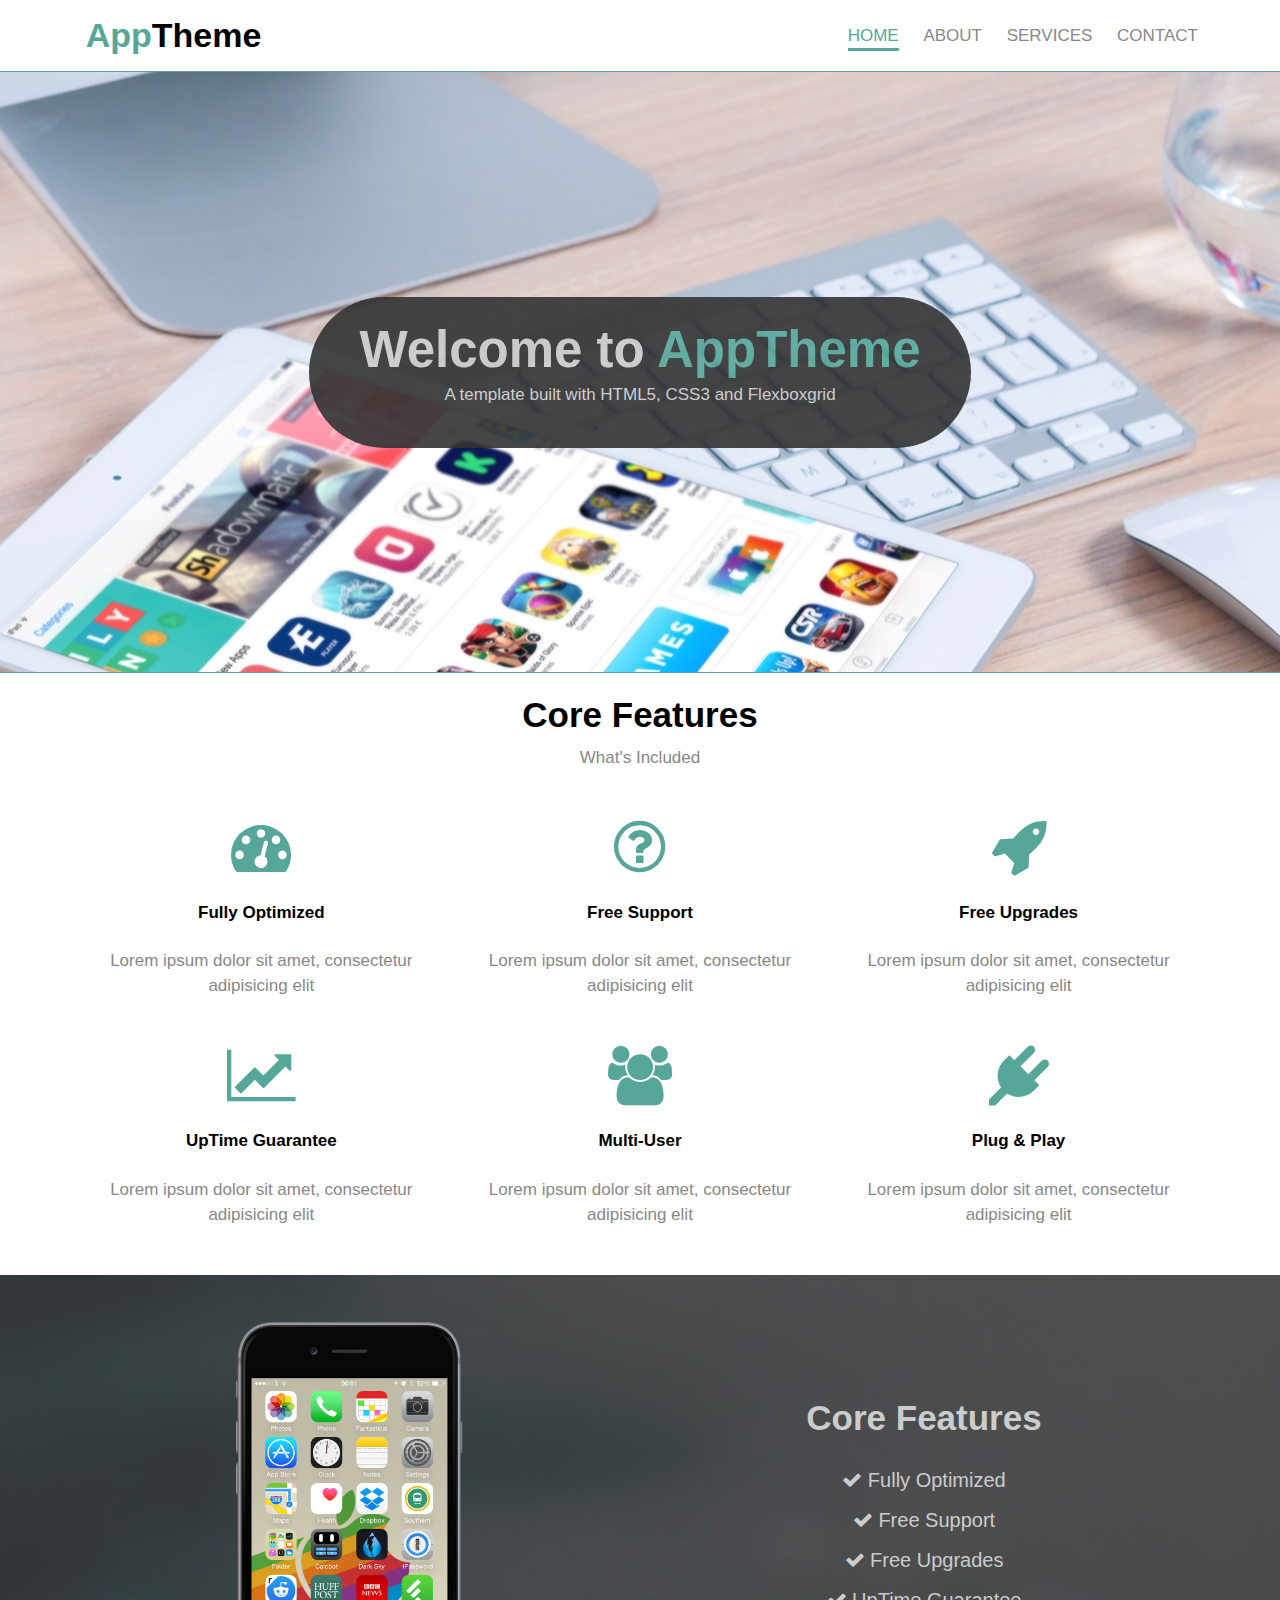
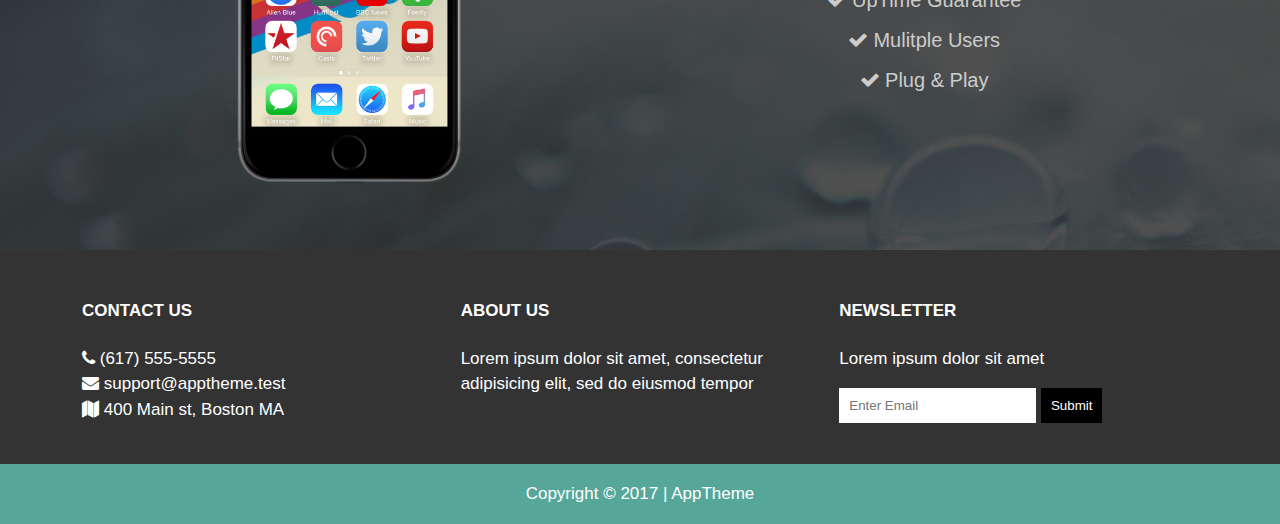
<file: index.html>
<!DOCTYPE html>
<html lang="en">
<head>
    <meta charset="UTF-8">
    <meta name="viewport" content="width=device-width, initial-scale=1.0">
    <meta http-equiv="X-UA-Compatible" content="ie=edge">
    <title>FlexBox Grid</title>
    <link rel="stylesheet" href="css/flexboxgrid.css">
    <link rel="stylesheet" href="css/font-awesome.css">
    <link rel="stylesheet" href="css/style.css">
</head>
<body>
    <header>
        <div class="container">
            <div class="row center middle end-big ">
                <div class="col-12 col-2-big">
                    <h1><span class="primary-text">App</span>Theme</h1>
                </div>
                <div  class="col-12 col-10-big">
                    <nav>
                        <ul>
                            <li><a href="index.html" class="current">Home</a></li>
                            <li><a href="about.html">About</a></li>
                            <li><a href="services.html">Services</a></li>
                            <li><a href="contact.html">Contact</a></li>
                        </ul>
                    </nav>
                </div>
            </div>
        </div>
    </header>

    <section class="showcase">
        <div class="container">
            <div class="row middle center">
                <div class="col-10 col-7-large showcase-content">
                    <h1>Welcome to <span class="primary-text">AppTheme</span></h1>
                    <p>A template built with HTML5, CSS3 and Flexboxgrid</p>
                </div>
            </div>
        </div>
    </section>

    <section class="features">
        <div class="container">
            <div class="row middle center">
                <div class="col-12">
                    <h2>Core Features</h2>
                    <p>What's Included</p>

                    <div class="row">
                        <div class="col-12 col-4-big">
                            <i class="fa fa-dashboard"></i><br>
                            <h4>Fully Optimized</h4>
                            <p>Lorem ipsum dolor sit amet, consectetur adipisicing elit</p>
                        </div>
                        <div class="col-12 col-4-big">
                            <i class="fa fa-question-circle-o"></i><br>
                            <h4>Free Support</h4>
                            <p>Lorem ipsum dolor sit amet, consectetur adipisicing elit</p>
                        </div>
                        <div class="col-12 col-4-big">
                            <i class="fa fa-rocket"></i><br>
                            <h4>Free Upgrades</h4>
                            <p>Lorem ipsum dolor sit amet, consectetur adipisicing elit</p>
                        </div>
                    </div>

                    <div class="row">
                        <div class="col-12 col-4-big">
                            <i class="fa fa-line-chart"></i><br>
                            <h4>UpTime Guarantee</h4>
                            <p>Lorem ipsum dolor sit amet, consectetur adipisicing elit</p>
                        </div>
                        <div class="col-12 col-4-big">
                            <i class="fa fa-users"></i><br>
                            <h4>Multi-User</h4>
                            <p>Lorem ipsum dolor sit amet, consectetur adipisicing elit</p>
                        </div>
                        <div class="col-12 col-4-big">
                            <i class="fa fa-plug"></i><br>
                            <h4>Plug & Play</h4>
                            <p>Lorem ipsum dolor sit amet, consectetur adipisicing elit</p>
                        </div>
                    </div>
                </div>
            </div>
        </div>
    </section>

    <section class="info">
        <div class="container">
            <div class="row middle center">
                <div class="col-12 col-6-big">
                    <img src="img/iphone.png" alt="">
                </div>
                <div class="col-12 col-6-big">
                    <h2>Core Features</h2>
                    <ul>
                        <li><i class="fa fa-check"></i> Fully Optimized</li>
                        <li><i class="fa fa-check"></i> Free Support</li>
                        <li><i class="fa fa-check"></i> Free Upgrades</li>
                        <li><i class="fa fa-check"></i> UpTime Guarantee</li>
                        <li><i class="fa fa-check"></i> Mulitple Users</li>
                        <li><i class="fa fa-check"></i> Plug & Play</li>
                    </ul>
                </div>
            </div>
        </div>
    </section>

    <section class="company">
        <div class="container">
            <div class="row">
                <div class="col-12 col-4-big">
                    <h4>Contact Us</h4>

                    <ul>
                    <li><i class="fa fa-phone"></i> (617) 555-5555</li>
                    <li><i class="fa fa-envelope"></i> support@apptheme.test</li>
                    <li><i class="fa fa-map"></i> 400 Main st, Boston MA</li>
                    </ul>
                </div>
                <div class="col-12 col-4-big">
                    <h4>About Us</h4>

                    <p>Lorem ipsum dolor sit amet, consectetur adipisicing elit, sed do eiusmod tempor</p>
                </div>
                <div class="col-12 col-4-big">
                    <h4>Newsletter</h4>

                    <p>Lorem ipsum dolor sit amet</p>

                    <form action="">
                        <input type="email" placeholder="Enter Email">
                        <button type="submit">Submit</button>
                    </form>
                </div>
            </div>
        </div>
    </section>

    <footer>
        <div class="container">
            <div class="row middle center">
                <div class="col-12">
                    <p>Copyright © 2017 | AppTheme</p>
                </div>
            </div>
        </div>
    </footer>
</body>
</html>
</file>
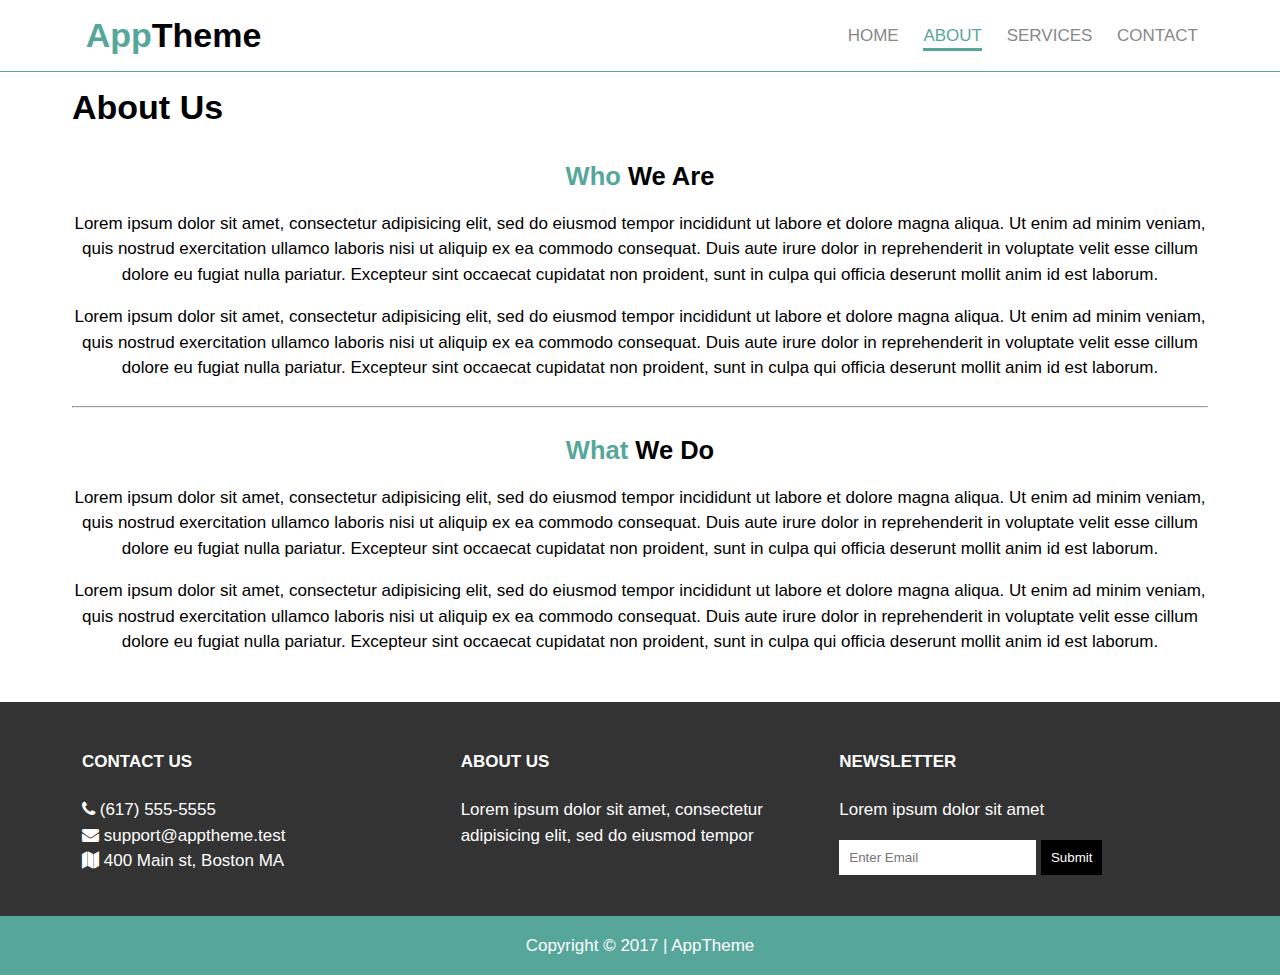
<file: about.html>
<!DOCTYPE html>
<html lang="en">
<head>
    <meta charset="UTF-8">
    <meta name="viewport" content="width=device-width, initial-scale=1.0">
    <meta http-equiv="X-UA-Compatible" content="ie=edge">
    <title>FlexBox Grid | About</title>
    <link rel="stylesheet" href="css/flexboxgrid.css">
    <link rel="stylesheet" href="css/font-awesome.css">
    <link rel="stylesheet" href="css/style.css">
</head>
<body>
    <header>
        <div class="container">
            <div class="row center middle end-big ">
                <div class="col-12 col-2-big">
                    <h1><span class="primary-text">App</span>Theme</h1>
                </div>
                <div  class="col-12 col-10-big">
                    <nav>
                        <ul>
                            <li><a href="index.html">Home</a></li>
                            <li><a href="about.html" class="current">About</a></li>
                            <li><a href="services.html">Services</a></li>
                            <li><a href="contact.html">Contact</a></li>
                        </ul>
                    </nav>
                </div>
            </div>
        </div>
    </header>

    <section class="about">
        <div class="container">
            <h1>About Us</h1>
            <div class="row middle center">
                <div class="col-12">
                    <h2><span class="primary-text">Who</span> We Are</h2>
                    <p>Lorem ipsum dolor sit amet, consectetur adipisicing elit, sed do eiusmod tempor incididunt ut labore et dolore magna aliqua. Ut enim ad minim veniam, quis nostrud exercitation ullamco laboris nisi ut aliquip ex ea commodo consequat. Duis aute irure dolor in reprehenderit in voluptate velit esse cillum dolore eu fugiat nulla pariatur. Excepteur sint occaecat cupidatat non proident, sunt in culpa qui officia deserunt mollit anim id est laborum.</p>
                    <p>Lorem ipsum dolor sit amet, consectetur adipisicing elit, sed do eiusmod tempor incididunt ut labore et dolore magna aliqua. Ut enim ad minim veniam, quis nostrud exercitation ullamco laboris nisi ut aliquip ex ea commodo consequat. Duis aute irure dolor in reprehenderit in voluptate velit esse cillum dolore eu fugiat nulla pariatur. Excepteur sint occaecat cupidatat non proident, sunt in culpa qui officia deserunt mollit anim id est laborum.</p>
                </div>
                <hr class="col-12">
                <div class="col-12">
                    <h2><span class="primary-text">What</span> We Do</h2>
                    <p>Lorem ipsum dolor sit amet, consectetur adipisicing elit, sed do eiusmod tempor incididunt ut labore et dolore magna aliqua. Ut enim ad minim veniam, quis nostrud exercitation ullamco laboris nisi ut aliquip ex ea commodo consequat. Duis aute irure dolor in reprehenderit in voluptate velit esse cillum dolore eu fugiat nulla pariatur. Excepteur sint occaecat cupidatat non proident, sunt in culpa qui officia deserunt mollit anim id est laborum.</p>
                    <p>Lorem ipsum dolor sit amet, consectetur adipisicing elit, sed do eiusmod tempor incididunt ut labore et dolore magna aliqua. Ut enim ad minim veniam, quis nostrud exercitation ullamco laboris nisi ut aliquip ex ea commodo consequat. Duis aute irure dolor in reprehenderit in voluptate velit esse cillum dolore eu fugiat nulla pariatur. Excepteur sint occaecat cupidatat non proident, sunt in culpa qui officia deserunt mollit anim id est laborum.</p>
                </div>
            </div>
        </div>
    </section>

    <section class="company">
        <div class="container">
            <div class="row">
                <div class="col-12 col-4-big">
                    <h4>Contact Us</h4>

                    <ul>
                    <li><i class="fa fa-phone"></i> (617) 555-5555</li>
                    <li><i class="fa fa-envelope"></i> support@apptheme.test</li>
                    <li><i class="fa fa-map"></i> 400 Main st, Boston MA</li>
                    </ul>
                </div>
                <div class="col-12 col-4-big">
                    <h4>About Us</h4>

                    <p>Lorem ipsum dolor sit amet, consectetur adipisicing elit, sed do eiusmod tempor</p>
                </div>
                <div class="col-12 col-4-big">
                    <h4>Newsletter</h4>

                    <p>Lorem ipsum dolor sit amet</p>

                    <form action="">
                        <input type="email" placeholder="Enter Email">
                        <button type="submit">Submit</button>
                    </form>
                </div>
            </div>
        </div>
    </section>

    <footer>
        <div class="container">
            <div class="row middle center">
                <div class="col-12">
                    <p>Copyright © 2017 | AppTheme</p>
                </div>
            </div>
        </div>
    </footer>
</body>
</html>
</file>
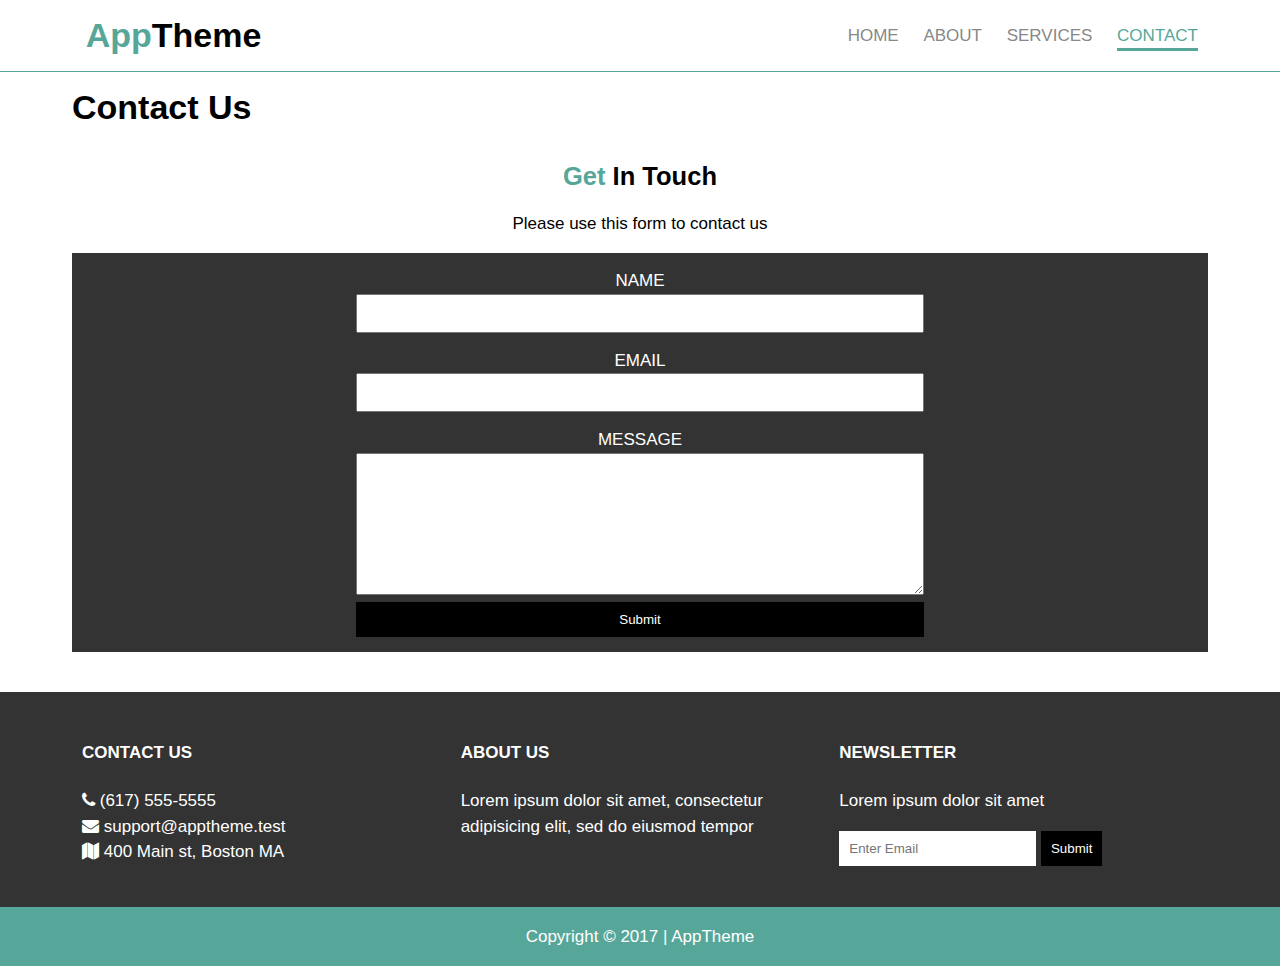
<file: contact.html>
<!DOCTYPE html>
<html lang="en">
<head>
    <meta charset="UTF-8">
    <meta name="viewport" content="width=device-width, initial-scale=1.0">
    <meta http-equiv="X-UA-Compatible" content="ie=edge">
    <title>FlexBox Grid | Contact</title>
    <link rel="stylesheet" href="css/flexboxgrid.css">
    <link rel="stylesheet" href="css/font-awesome.css">
    <link rel="stylesheet" href="css/style.css">
</head>
<body>
    <header>
        <div class="container">
            <div class="row center middle end-big ">
                <div class="col-12 col-2-big">
                    <h1><span class="primary-text">App</span>Theme</h1>
                </div>
                <div  class="col-12 col-10-big">
                    <nav>
                        <ul>
                            <li><a href="index.html">Home</a></li>
                            <li><a href="about.html">About</a></li>
                            <li><a href="services.html">Services</a></li>
                            <li><a href="contact.html" class="current">Contact</a></li>
                        </ul>
                    </nav>
                </div>
            </div>
        </div>
    </header>

    <section class="contact">
        <div class="container">
            <h1>Contact Us</h1>
            <div class="row center middle">
                <div class="col-12">
                    <h2><span class="primary-text">Get</span> In Touch</h2>
                    <p>Please use this form to contact us</p>
                    <form>
                        <div>
                            <label for="name">Name</label>
                            <input type="text" name="name">
                        </div>
                        <div>
                            <label for="email">Email</label>
                            <input type="text" name="email">
                        </div>
                        <div>
                            <label for="message">Message</label>
                            <textarea name="message" rows="8"></textarea>
                        </div>
                        <button type="submit" name="button">Submit</button>
                    </form>
                </div>
            </div>
        </div>
    </section>

    <section class="company">
        <div class="container">
            <div class="row">
                <div class="col-12 col-4-big">
                    <h4>Contact Us</h4>

                    <ul>
                    <li><i class="fa fa-phone"></i> (617) 555-5555</li>
                    <li><i class="fa fa-envelope"></i> support@apptheme.test</li>
                    <li><i class="fa fa-map"></i> 400 Main st, Boston MA</li>
                    </ul>
                </div>
                <div class="col-12 col-4-big">
                    <h4>About Us</h4>

                    <p>Lorem ipsum dolor sit amet, consectetur adipisicing elit, sed do eiusmod tempor</p>
                </div>
                <div class="col-12 col-4-big">
                    <h4>Newsletter</h4>

                    <p>Lorem ipsum dolor sit amet</p>

                    <form action="">
                        <input type="email" placeholder="Enter Email">
                        <button type="submit">Submit</button>
                    </form>
                </div>
            </div>
        </div>
    </section>

    <footer>
        <div class="container">
            <div class="row middle center">
                <div class="col-12">
                    <p>Copyright © 2017 | AppTheme</p>
                </div>
            </div>
        </div>
    </footer>
</body>
</html>
</file>
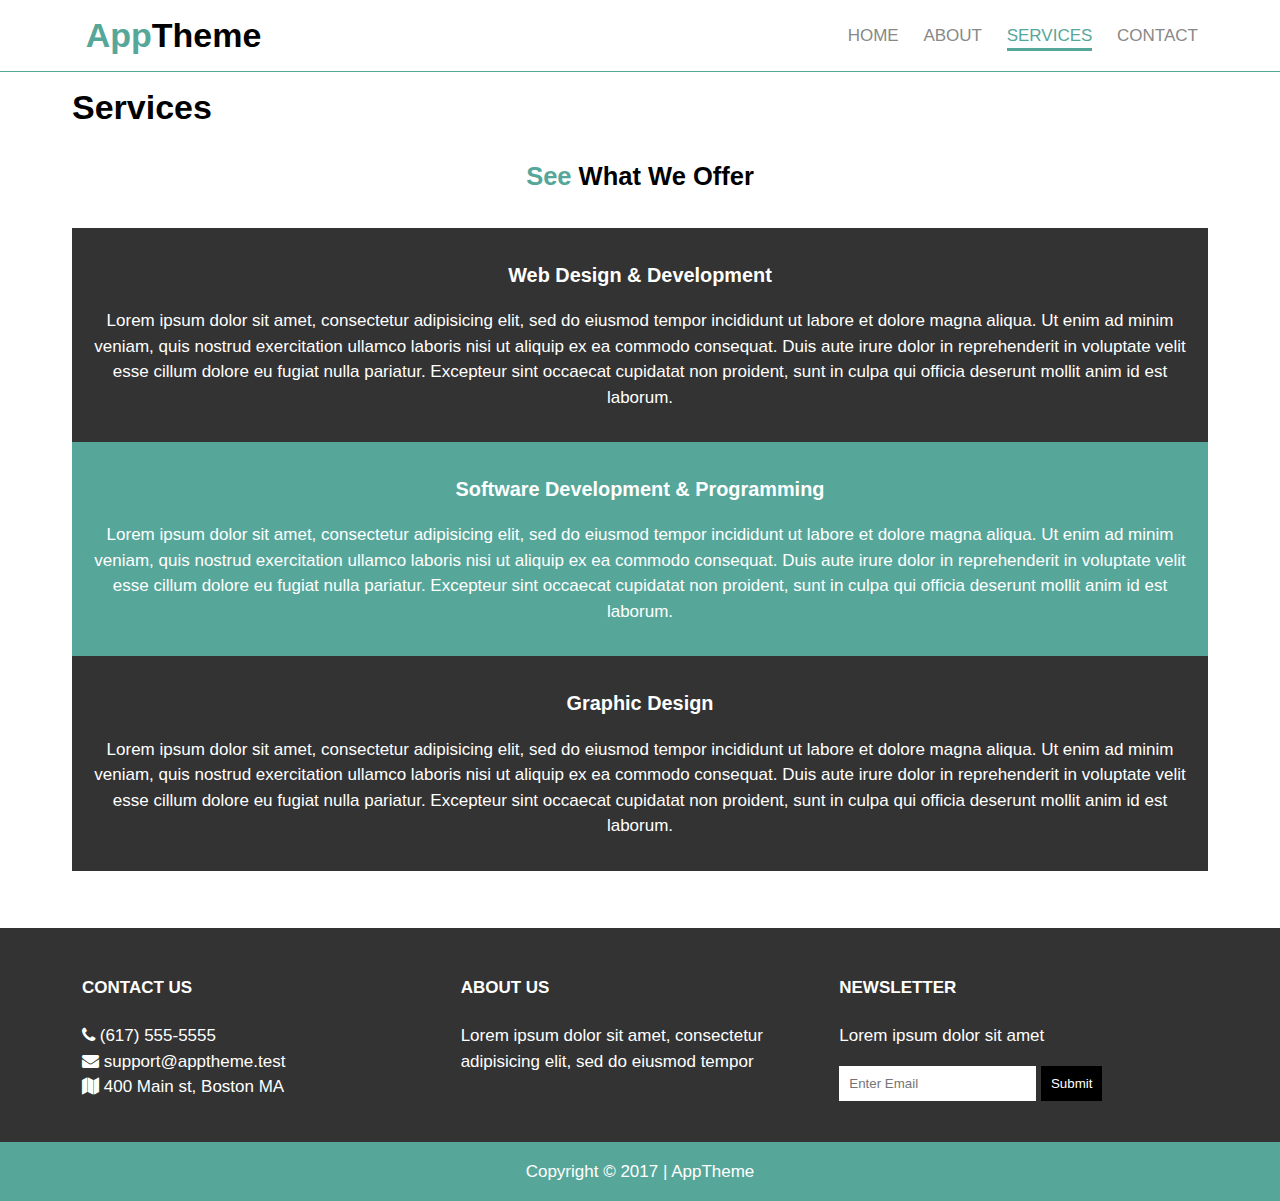
<file: services.html>
<!DOCTYPE html>
<html lang="en">
<head>
    <meta charset="UTF-8">
    <meta name="viewport" content="width=device-width, initial-scale=1.0">
    <meta http-equiv="X-UA-Compatible" content="ie=edge">
    <title>FlexBox Grid | Services</title>
    <link rel="stylesheet" href="css/flexboxgrid.css">
    <link rel="stylesheet" href="css/font-awesome.css">
    <link rel="stylesheet" href="css/style.css">
</head>
<body>
    <header>
        <div class="container">
            <div class="row center middle end-big ">
                <div class="col-12 col-2-big">
                    <h1><span class="primary-text">App</span>Theme</h1>
                </div>
                <div  class="col-12 col-10-big">
                    <nav>
                        <ul>
                            <li><a href="index.html">Home</a></li>
                            <li><a href="about.html">About</a></li>
                            <li><a href="services.html" class="current">Services</a></li>
                            <li><a href="contact.html">Contact</a></li>
                        </ul>
                    </nav>
                </div>
            </div>
        </div>
    </header>

    <section class="services">
        <div class="container">
            <h1>Services</h1>
            <div class="row center middle">
                <div class="col-12">
                    <h2><span class="primary-text">See</span> What We Offer</h2>
                </div>
                <div class="col-12">
                    <ul>
                            <li>
                                <h3>Web Design & Development</h3>
                                <p>Lorem ipsum dolor sit amet, consectetur adipisicing elit, sed do eiusmod tempor incididunt ut labore et dolore magna aliqua. Ut enim ad minim veniam, quis nostrud exercitation ullamco laboris nisi ut aliquip ex ea commodo consequat. Duis aute irure dolor in reprehenderit in voluptate velit esse cillum dolore eu fugiat nulla pariatur. Excepteur sint occaecat cupidatat non proident, sunt in culpa qui officia deserunt mollit anim id est laborum.</p>
                            </li>
                            <li>
                                <h3>Software Development & Programming</h3>
                                <p>Lorem ipsum dolor sit amet, consectetur adipisicing elit, sed do eiusmod tempor incididunt ut labore et dolore magna aliqua. Ut enim ad minim veniam, quis nostrud exercitation ullamco laboris nisi ut aliquip ex ea commodo consequat. Duis aute irure dolor in reprehenderit in voluptate velit esse cillum dolore eu fugiat nulla pariatur. Excepteur sint occaecat cupidatat non proident, sunt in culpa qui officia deserunt mollit anim id est laborum.</p>
                            </li>
                            <li>
                                <h3>Graphic Design</h3>
                                <p>Lorem ipsum dolor sit amet, consectetur adipisicing elit, sed do eiusmod tempor incididunt ut labore et dolore magna aliqua. Ut enim ad minim veniam, quis nostrud exercitation ullamco laboris nisi ut aliquip ex ea commodo consequat. Duis aute irure dolor in reprehenderit in voluptate velit esse cillum dolore eu fugiat nulla pariatur. Excepteur sint occaecat cupidatat non proident, sunt in culpa qui officia deserunt mollit anim id est laborum.</p>
                            </li>
                        </ul>
                </div>
            </div>
        </div>
    </section>

    <section class="company">
        <div class="container">
            <div class="row">
                <div class="col-12 col-4-big">
                    <h4>Contact Us</h4>

                    <ul>
                    <li><i class="fa fa-phone"></i> (617) 555-5555</li>
                    <li><i class="fa fa-envelope"></i> support@apptheme.test</li>
                    <li><i class="fa fa-map"></i> 400 Main st, Boston MA</li>
                    </ul>
                </div>
                <div class="col-12 col-4-big">
                    <h4>About Us</h4>

                    <p>Lorem ipsum dolor sit amet, consectetur adipisicing elit, sed do eiusmod tempor</p>
                </div>
                <div class="col-12 col-4-big">
                    <h4>Newsletter</h4>

                    <p>Lorem ipsum dolor sit amet</p>

                    <form action="">
                        <input type="email" placeholder="Enter Email">
                        <button type="submit">Submit</button>
                    </form>
                </div>
            </div>
        </div>
    </section>

    <footer>
        <div class="container">
            <div class="row middle center">
                <div class="col-12">
                    <p>Copyright © 2017 | AppTheme</p>
                </div>
            </div>
        </div>
    </footer>
</body>
</html>
</file>
<file: css/flexboxgrid.css>
.row {
    display: flex;
    flex: 0 1 auto;
    flex-direction: row;
    flex-wrap: wrap;
    box-sizing: border-box;
}

.col-1,
.col-2,
.col-3,
.col-4,
.col-5,
.col-6,
.col-7,
.col-8,
.col-9,
.col-10,
.col-11,
.col-12 {
  box-sizing: border-box;
  flex: 0 0 auto;
}

.col-2 {
    flex-basis: 16.667%;
    max-width: 16.667%;
}

.col-4 {
    flex-basis: 33.33%;
    max-width: 33.33%;
}

.col-6 {
    flex-basis: 50%;
    max-width: 50%;
}

.col-10 {
    flex-basis: 83.333%;
    max-width: 83.333%;
}

.col-12 {
    flex-basis: 100%;
    max-width: 100%;
}

.center {
    justify-content: center;
    text-align: center;
}

.middle {
    align-items: center;
}

/* MEDIA Q */

@media (min-width: 768px){
    .col-1-big,
    .col-2-big,
    .col-3-big,
    .col-4-big,
    .col-5-big,
    .col-6-big,
    .col-7-big,
    .col-8-big,
    .col-9,
    .col-10-big,
    .col-11,
    .col-12-big {
    box-sizing: border-box;
    flex: 0 0 auto;
    }

    .col-2-big {
        flex-basis: 16.667%;
        max-width: 16.667%;
    }

    .col-4-big {
        flex-basis: 33.33%;
        max-width: 33.33%;
    }

    .col-6-big {
        flex-basis: 50%;
        max-width: 50%;
    }

    .col-10-big {
        flex-basis: 83.333%;
        max-width: 83.333%;
    }

    .col-12-big {
        flex-basis: 100%;
        max-width: 100%;
    }

    .end-big {
        justify-items: flex-end;
        text-align: end;
    }
}

@media (min-width: 1200px) {
    .col-7-large {
        flex-basis: 58.333%;
    }
}
</file>
<file: css/style.css>
body{
    font-family:'Open-sans', sans-serif;
    font-size:17px;
    line-height:1.5em;
    margin:0;
    padding:0;
}

* {
    box-sizing: border-box;
}

/* GLOBAL */

.primary-text{
    color:#56a79a;
  }

.container {
    margin: auto;
}

.current {
    color: #56a79a;
    border-bottom: #56a79a 3px solid;
    padding-bottom: 3px;
}

ul {
    list-style-type: none;
    padding: 0;
}

/* HEADER */

header {
    border-bottom: 1px solid #56a79a;
}

header nav ul li {
    display: inline-block;
    padding: 0 10px;
}

header nav li a {
    text-decoration: none;
    color:#888;
    text-transform: uppercase;
}

header nav li a:hover {
    color: #56a79a;
    padding-bottom: 3px;
    border-bottom: 3px solid #56a79a;
}

/* SHOWCASE */

.showcase {
    background: url('../img/showcase.jpg') no-repeat center center;
    border-bottom: 1px solid #56a79a;
}

.showcase .row {
    height: 600px;
}

.showcase .showcase-content {
    background: #333;
    opacity: 0.9;
    border-radius: 100px;
    padding: 20px;
}

.showcase h1{
    color: #ccc;
    font-size: 30px;
}

.showcase p{
    color:#ccc;
}

/* FEATURES */

.features h2 {
    font-size: 35px;
    margin-bottom: 0;
}

.features p {
    color: #888;
    padding-bottom: 30px;
}

.features i {
    font-size:60px;
    color:#56a79a;
}

/* INFO */

.info {
    background: url(../img/info-bg.jpg) no-repeat;
}

.info img {
    width: 100%;
}

 .info ul{
    color: #ccc;
    font-size: 20px;
    line-height: 2;
}

.info h2 {
    color: #ccc;
    font-size: 35px;
    margin: 0;
    padding-bottom: 10px;
}

/* COMPANY */

.company {
    background: #333;
    color: white;
    padding: 15px;
}

.company h4 {
    text-transform: uppercase;
}

.company input, .company button {
    padding: 10px;
    border: none;
}

button {
    background: black;
    color: white;
    cursor: pointer;
    transition: all 0.5s;
    border: none;
}
button:hover {
    background: #56a79a;
    color: #333;
}

/* ABOUT */

.about {
    padding-bottom: 30px;
}

/* SERVICES */

.services {
    margin: 0 15px;
    padding-bottom: 40px;
}

.services li{
    color: white;
    background: #56a79a;
    padding: 15px;
}

.services li:nth-child(odd) {
    background: #333;
}

/* CONTACT */

.contact {
    padding-bottom: 40px;
}

.contact form {
    color: white;
    background: #333;
}

.contact label{
    display: block;
    text-transform: uppercase;
    padding-top: 15px;
}

.contact input, .contact textarea {
    padding: 10px;
    width: 50%;
}

.contact button {
    padding: 10px;
    width: 50%;
    margin-bottom: 15px;
}

/* FOOTER */

footer {
    background: #56a79a;
    color: white;
}

/* MEDIA Q */

@media (min-width: 768px) {
    .container{
        width: 46rem;
    }

    .company .col-4-big {
        padding: 10px;
    }
}

@media (min-width:991px) {
    .container {
        width: 61rem;
    }

    .showcase-content {
        padding: 40px !important;
    }

    .showcase h1 {
        font-size: 3em;
        margin:0;
        padding-bottom: 20px
    }

    .showcase-content p {
        margin: 0;
    }
}

@media (min-width: 1200px) {
    .container {
        width: 71rem;
    }
}
</file>
